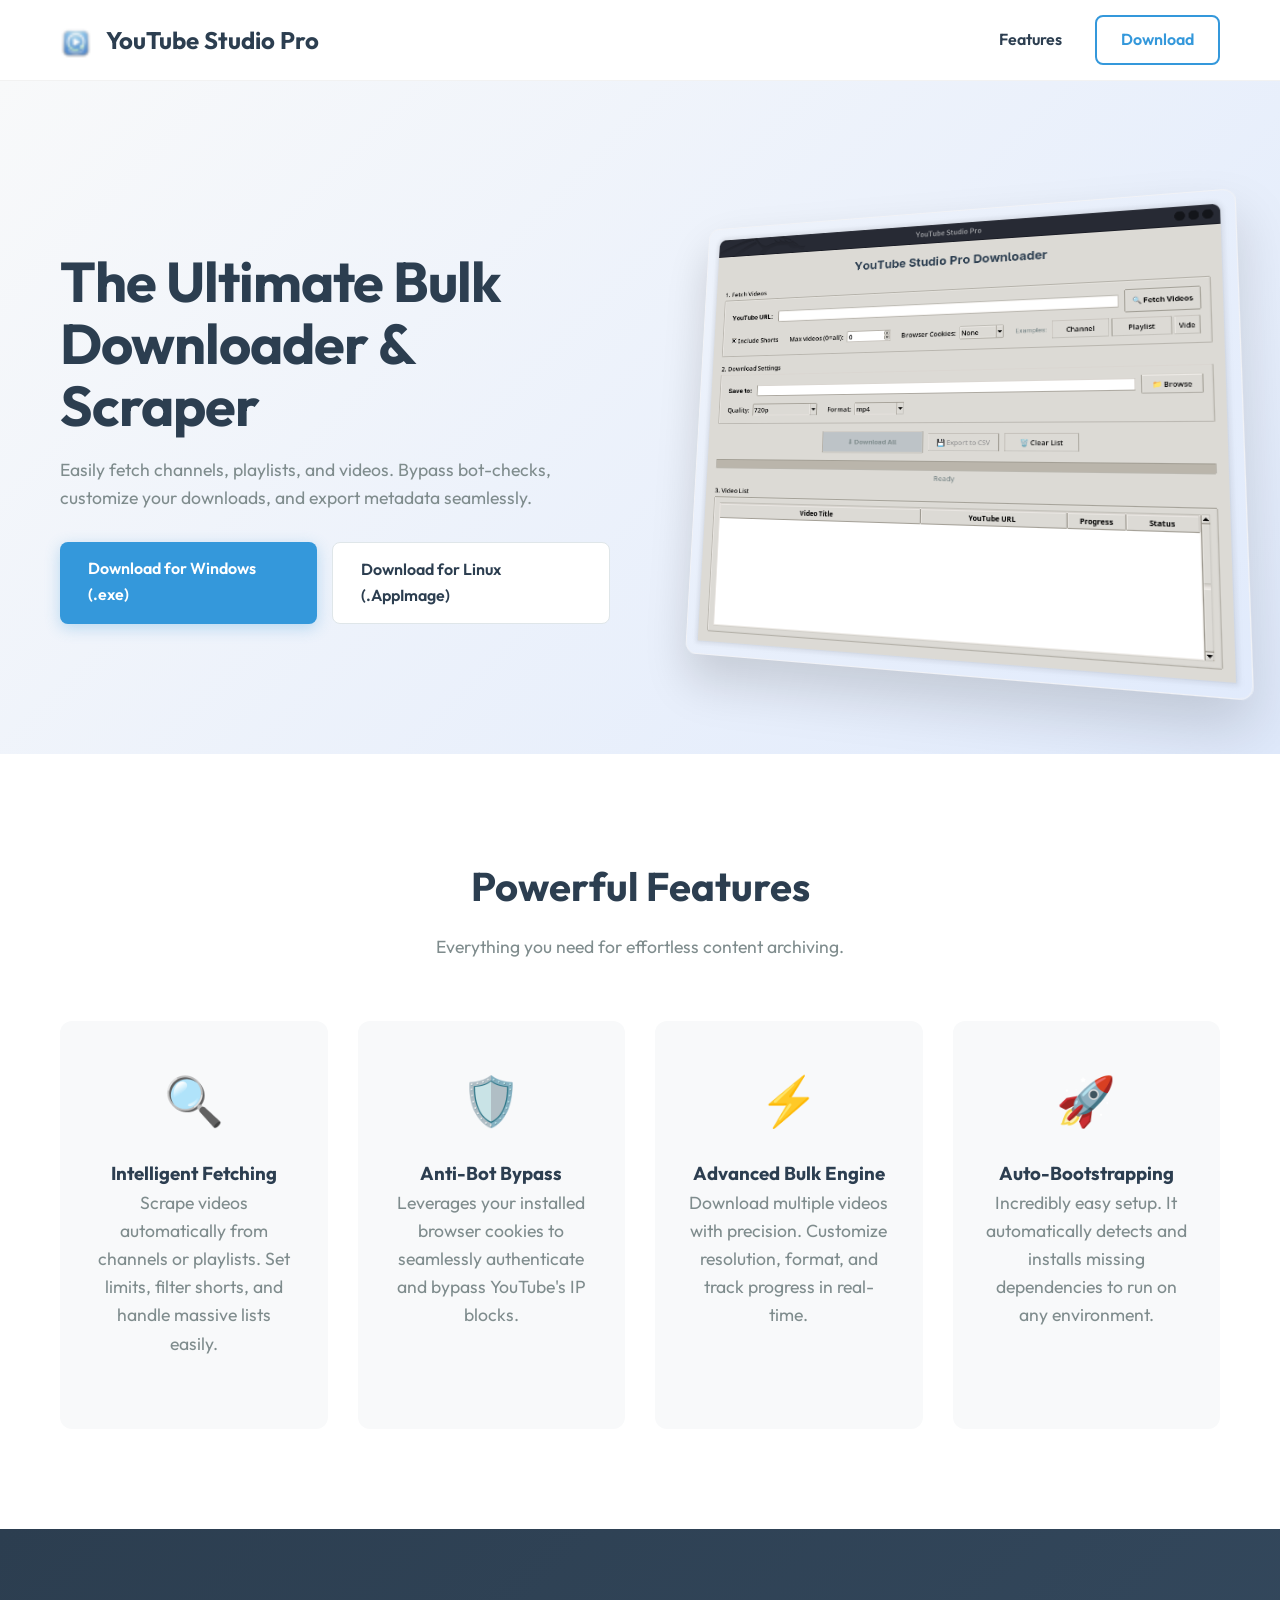
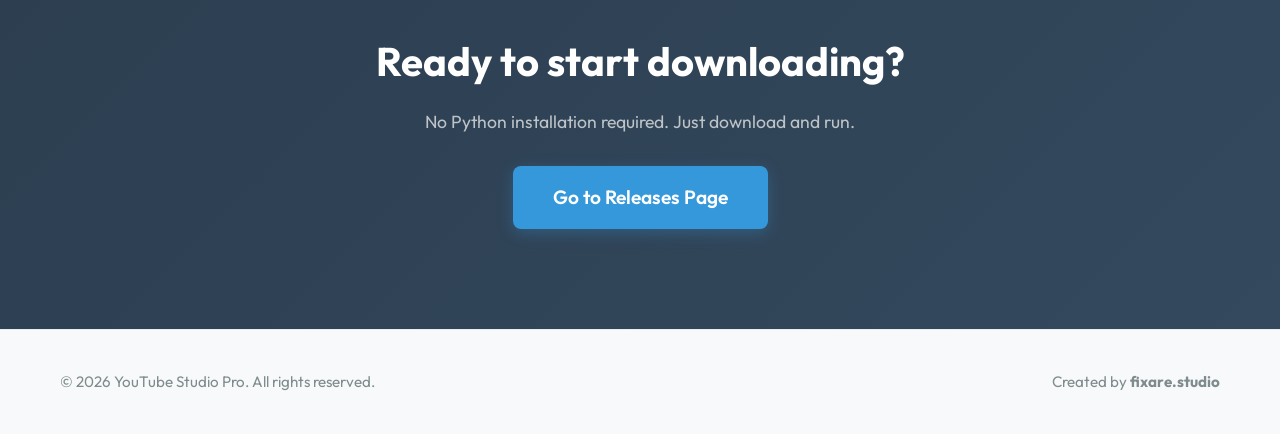
<file: docs/index.html>
<!DOCTYPE html>
<html lang="en">
<head>
    <meta charset="UTF-8">
    <meta name="viewport" content="width=device-width, initial-scale=1.0">
    <title>YouTube Studio Pro | Ultimate Video Downloader</title>
    <meta name="description" content="A comprehensive, intelligent YouTube downloader and channel scraper. Download playlists, bulk videos, and bypass bot-checks seamlessly.">
    
    <!-- Standard SEO -->
    <meta name="robots" content="index, follow">
    <meta name="author" content="fixare.studio">
    <link rel="canonical" href="https://ytpro.fixare.studio">
    <link rel="icon" type="image/png" href="images/logo.png">
    
    <!-- Open Graph / Facebook -->
    <meta property="og:type" content="website">
    <meta property="og:url" content="https://ytpro.fixare.studio">
    <meta property="og:title" content="YouTube Studio Pro | Ultimate Video Downloader">
    <meta property="og:description" content="A comprehensive, intelligent YouTube downloader and channel scraper. Download playlists, bulk videos, and bypass bot-checks seamlessly.">
    <meta property="og:image" content="https://ytpro.fixare.studio/images/og-image.png">

    <!-- Twitter -->
    <meta property="twitter:card" content="summary_large_image">
    <meta property="twitter:url" content="https://ytpro.fixare.studio">
    <meta property="twitter:title" content="YouTube Studio Pro | Ultimate Video Downloader">
    <meta property="twitter:description" content="A comprehensive, intelligent YouTube downloader and channel scraper. Download playlists, bulk videos, and bypass bot-checks seamlessly.">
    <meta property="twitter:image" content="https://ytpro.fixare.studio/images/og-image.png">

    <!-- Structured Data / JSON-LD -->
    <script type="application/ld+json">
    {
      "@context": "https://schema.org",
      "@type": "SoftwareApplication",
      "name": "YouTube Studio Pro",
      "author": {
        "@type": "Organization",
        "name": "fixare.studio"
      },
      "operatingSystem": "Windows, Linux",
      "applicationCategory": "MultimediaApplication",
      "offers": {
        "@type": "Offer",
        "price": "0",
        "priceCurrency": "USD"
      },
      "description": "The ultimate bulk downloader and channel scraper for YouTube. Bypass bot-checks, customize your downloads, and export metadata seamlessly."
    }
    </script>

    <link href="https://fonts.googleapis.com/css2?family=Outfit:wght@300;400;600;700&display=swap" rel="stylesheet">
    <link rel="stylesheet" href="styles.css">
</head>
<body>
    <header class="navbar">
        <div class="container nav-content">
            <div class="logo">
                <img src="images/logo.png" alt="YouTube Studio Pro Logo" class="header-logo">
                YouTube Studio Pro
            </div>
            <nav>
                <a href="#features">Features</a>
                <a href="#download" class="btn btn-outline">Download</a>
            </nav>
        </div>
    </header>

    <main>
        <section class="hero">
            <div class="container hero-content">
                <div class="hero-text">
                    <h1>The Ultimate Bulk Downloader & Scraper</h1>
                    <p>Easily fetch channels, playlists, and videos. Bypass bot-checks, customize your downloads, and export metadata seamlessly.</p>
                    <div class="hero-buttons">
                        <a href="https://github.com/SecureNet-Dynamics/YouTubeDownloader/releases/latest/download/YouTubeStudioPro_Installer.exe" class="btn btn-primary">Download for Windows (.exe)</a>
                        <a href="https://github.com/SecureNet-Dynamics/YouTubeDownloader/releases/latest/download/YouTubeStudioPro-x86_64.AppImage" class="btn btn-secondary">Download for Linux (.AppImage)</a>
                    </div>
                </div>
                <div class="hero-image">
                    <img src="images/screenshot.png" alt="YouTube Studio Pro Interface" class="hero-screenshot">
                </div>
            </div>
        </section>

        <section id="features" class="features section">
            <div class="container">
                <div class="section-header">
                    <h2>Powerful Features</h2>
                    <p>Everything you need for effortless content archiving.</p>
                </div>
                <div class="features-grid">
                    <div class="feature-card">
                        <div class="feature-icon">🔍</div>
                        <h3>Intelligent Fetching</h3>
                        <p>Scrape videos automatically from channels or playlists. Set limits, filter shorts, and handle massive lists easily.</p>
                    </div>
                    <div class="feature-card">
                        <div class="feature-icon">🛡️</div>
                        <h3>Anti-Bot Bypass</h3>
                        <p>Leverages your installed browser cookies to seamlessly authenticate and bypass YouTube's IP blocks.</p>
                    </div>
                    <div class="feature-card">
                        <div class="feature-icon">⚡</div>
                        <h3>Advanced Bulk Engine</h3>
                        <p>Download multiple videos with precision. Customize resolution, format, and track progress in real-time.</p>
                    </div>
                    <div class="feature-card">
                        <div class="feature-icon">🚀</div>
                        <h3>Auto-Bootstrapping</h3>
                        <p>Incredibly easy setup. It automatically detects and installs missing dependencies to run on any environment.</p>
                    </div>
                </div>
            </div>
        </section>

        <section id="download" class="download section">
            <div class="container download-container">
                <h2>Ready to start downloading?</h2>
                <p>No Python installation required. Just download and run.</p>
                <div class="download-links">
                    <a href="https://github.com/SecureNet-Dynamics/YouTubeDownloader/releases" class="btn btn-primary large-btn">Go to Releases Page</a>
                </div>
            </div>
        </section>
    </main>

    <footer class="footer">
        <div class="container footer-content">
            <div class="footer-left">
                <p>&copy; 2026 YouTube Studio Pro. All rights reserved.</p>
            </div>
            <div class="footer-right">
                <p>Created by <strong>fixare.studio</strong></p>
            </div>
        </div>
    </footer>
</body>
</html>
</file>
<file: docs/styles.css>
:root {
    --bg-main: #f8f9fa;
    --bg-card: #ffffff;
    --text-main: #2c3e50;
    --text-muted: #7f8c8d;
    --primary: #3498db;
    --primary-hover: #2980b9;
    --secondary: #27ae60;
    --secondary-hover: #219653;
    --danger: #e74c3c;
    --shadow: 0 10px 30px rgba(0, 0, 0, 0.05);
    --shadow-hover: 0 15px 40px rgba(0, 0, 0, 0.1);
    --radius: 12px;
}

* {
    margin: 0;
    padding: 0;
    box-sizing: border-box;
}

body {
    font-family: 'Outfit', sans-serif;
    background-color: var(--bg-main);
    color: var(--text-main);
    line-height: 1.6;
}

.container {
    max-width: 1200px;
    margin: 0 auto;
    padding: 0 20px;
}

.section {
    padding: 100px 0;
}

/* Typography */
h1 {
    font-size: 3.5rem;
    font-weight: 700;
    line-height: 1.1;
    margin-bottom: 20px;
    letter-spacing: -1px;
}

h2 {
    font-size: 2.5rem;
    font-weight: 700;
    margin-bottom: 15px;
}

p {
    font-size: 1.1rem;
    color: var(--text-muted);
    margin-bottom: 30px;
}

/* Buttons */
.btn {
    display: inline-block;
    padding: 14px 28px;
    border-radius: 8px;
    text-decoration: none;
    font-weight: 600;
    font-size: 1rem;
    transition: all 0.3s ease;
    cursor: pointer;
    border: none;
}

.btn-primary {
    background-color: var(--primary);
    color: white;
    box-shadow: 0 4px 15px rgba(52, 152, 219, 0.3);
}

.btn-primary:hover {
    background-color: var(--primary-hover);
    transform: translateY(-2px);
    box-shadow: 0 6px 20px rgba(52, 152, 219, 0.4);
}

.btn-secondary {
    background-color: var(--bg-card);
    color: var(--text-main);
    border: 1px solid #dfe6e9;
}

.btn-secondary:hover {
    border-color: var(--text-muted);
    transform: translateY(-2px);
}

.btn-outline {
    border: 2px solid var(--primary);
    color: var(--primary);
    padding: 10px 24px;
}

.btn-outline:hover {
    background-color: var(--primary);
    color: white;
}

.large-btn {
    padding: 16px 40px;
    font-size: 1.2rem;
}

/* Navbar */
.navbar {
    background-color: rgba(255, 255, 255, 0.9);
    backdrop-filter: blur(10px);
    position: sticky;
    top: 0;
    z-index: 1000;
    border-bottom: 1px solid rgba(0, 0, 0, 0.05);
}

.nav-content {
    display: flex;
    justify-content: space-between;
    align-items: center;
    height: 80px;
}

.logo {
    font-size: 1.5rem;
    font-weight: 700;
    color: var(--text-main);
}

nav a {
    text-decoration: none;
    color: var(--text-main);
    font-weight: 600;
    margin-left: 30px;
    transition: color 0.3s;
}

nav a:hover:not(.btn) {
    color: var(--primary);
}

/* Hero Section */
.hero {
    padding: 120px 0 80px;
    background: linear-gradient(135deg, #f8f9fa 0%, #e0eafc 100%);
    overflow: hidden;
}

.hero-content {
    display: flex;
    align-items: center;
    gap: 60px;
}

.hero-text {
    flex: 1;
}

.hero-buttons {
    display: flex;
    gap: 15px;
}

.hero-image {
    flex: 1;
    position: relative;
    perspective: 1000px;
}

/* Mockup Animation */
.ui-mockup {
    background-color: var(--bg-card);
    border-radius: 16px;
    box-shadow: 0 25px 50px rgba(0, 0, 0, 0.15);
    width: 100%;
    height: 350px;
    padding: 20px;
    transform: rotateY(-15deg) rotateX(5deg);
    transition: transform 0.5s ease;
    border: 1px solid #f1f2f6;
}

.ui-mockup:hover {
    transform: rotateY(0) rotateX(0);
}

.mockup-header {
    display: flex;
    gap: 8px;
    margin-bottom: 25px;
}

.dot {
    width: 12px;
    height: 12px;
    border-radius: 50%;
}

.dot.red { background-color: #ff5f56; }
.dot.yellow { background-color: #ffbd2e; }
.dot.green { background-color: #27c93f; }

.mockup-body {
    display: flex;
    flex-direction: column;
    gap: 15px;
}

.mockup-row {
    background-color: #f1f2f6;
    border-radius: 6px;
    height: 20px;
    animation: pulse 2s infinite ease-in-out;
}

.skeleton-title { width: 40%; height: 25px; }
.skeleton-text { width: 100%; height: 100px; }

.mockup-progress {
    height: 10px;
    background: #f1f2f6;
    border-radius: 5px;
    position: relative;
    overflow: hidden;
}

.mockup-progress::after {
    content: '';
    position: absolute;
    left: 0;
    top: 0;
    height: 100%;
    width: 60%;
    background-color: var(--secondary);
    border-radius: 5px;
}

.mockup-buttons {
    display: flex;
    gap: 10px;
    margin-top: auto;
}

.skeleton-btn {
    width: 100px;
    height: 35px;
    border-radius: 6px;
    background-color: #f1f2f6;
}

.skeleton-btn.blue {
    background-color: rgba(52, 152, 219, 0.2);
}

@keyframes pulse {
    0% { opacity: 0.6; }
    50% { opacity: 1; }
    100% { opacity: 0.6; }
}

/* Features Section */
.features {
    background-color: white;
}

.section-header {
    text-align: center;
    margin-bottom: 60px;
}

.features-grid {
    display: grid;
    grid-template-columns: repeat(auto-fit, minmax(250px, 1fr));
    gap: 30px;
}

.feature-card {
    background-color: var(--bg-main);
    padding: 40px 30px;
    border-radius: var(--radius);
    text-align: center;
    transition: all 0.3s ease;
    border: 1px solid transparent;
}

.feature-card:hover {
    background-color: white;
    transform: translateY(-5px);
    box-shadow: var(--shadow-hover);
    border-color: rgba(52, 152, 219, 0.1);
}

.feature-icon {
    font-size: 3rem;
    margin-bottom: 20px;
    display: inline-block;
}

/* Download Section */
.download {
    text-align: center;
    background: linear-gradient(135deg, #2c3e50 0%, #34495e 100%);
    color: white;
}

.download h2 {
    color: white;
}

.download p {
    color: #bdc3c7;
}

/* Footer */
.footer {
    padding: 40px 0;
    border-top: 1px solid rgba(0, 0, 0, 0.05);
}

.footer-content {
    display: flex;
    justify-content: space-between;
    align-items: center;
}

.footer p {
    margin: 0;
    font-size: 0.95rem;
}

/* Responsive */
@media (max-width: 900px) {
    .hero-content {
        flex-direction: column;
        text-align: center;
    }
    
    .hero-buttons {
        justify-content: center;
    }
    
    h1 {
        font-size: 2.8rem;
    }
}

@media (max-width: 600px) {
    .hero-buttons {
        flex-direction: column;
    }
    
    .nav-content {
        flex-direction: column;
        height: auto;
        padding: 20px 0;
        gap: 15px;
    }
    
    nav a {
        margin: 0 10px;
    }
    .footer-content {
        flex-direction: column;
        gap: 15px;
        text-align: center;
    }
}

/* 404 Page Styles */
.not-found-page {
    min-height: calc(100vh - 80px - 100px);
    display: flex;
    align-items: center;
    justify-content: center;
    text-align: center;
    padding: 60px 20px;
}

.text-center {
    text-align: center;
    max-width: 600px;
    margin: 0 auto;
}

.error-code {
    font-size: 8rem;
    font-weight: 700;
    color: var(--primary);
    line-height: 1;
    margin-bottom: 20px;
    background: linear-gradient(135deg, var(--primary) 0%, var(--secondary) 100%);
    -webkit-background-clip: text;
    -webkit-text-fill-color: transparent;
    text-shadow: 0 10px 30px rgba(52, 152, 219, 0.2);
}

.fixed-bottom {
    position: absolute;
    bottom: 0;
    width: 100%;
}

/* Image Styles */
.header-logo {
    height: 32px;
    width: auto;
    margin-right: 10px;
    vertical-align: middle;
}

.hero-screenshot {
    max-width: 100%;
    height: auto;
    border-radius: 12px;
    box-shadow: 0 25px 50px rgba(0, 0, 0, 0.15);
    border: 1px solid #f1f2f6;
    transform: perspective(1000px) rotateY(-10deg) rotateX(5deg);
    transition: transform 0.5s ease;
}

.hero-screenshot:hover {
    transform: perspective(1000px) rotateY(0) rotateX(0);
}
</file>
